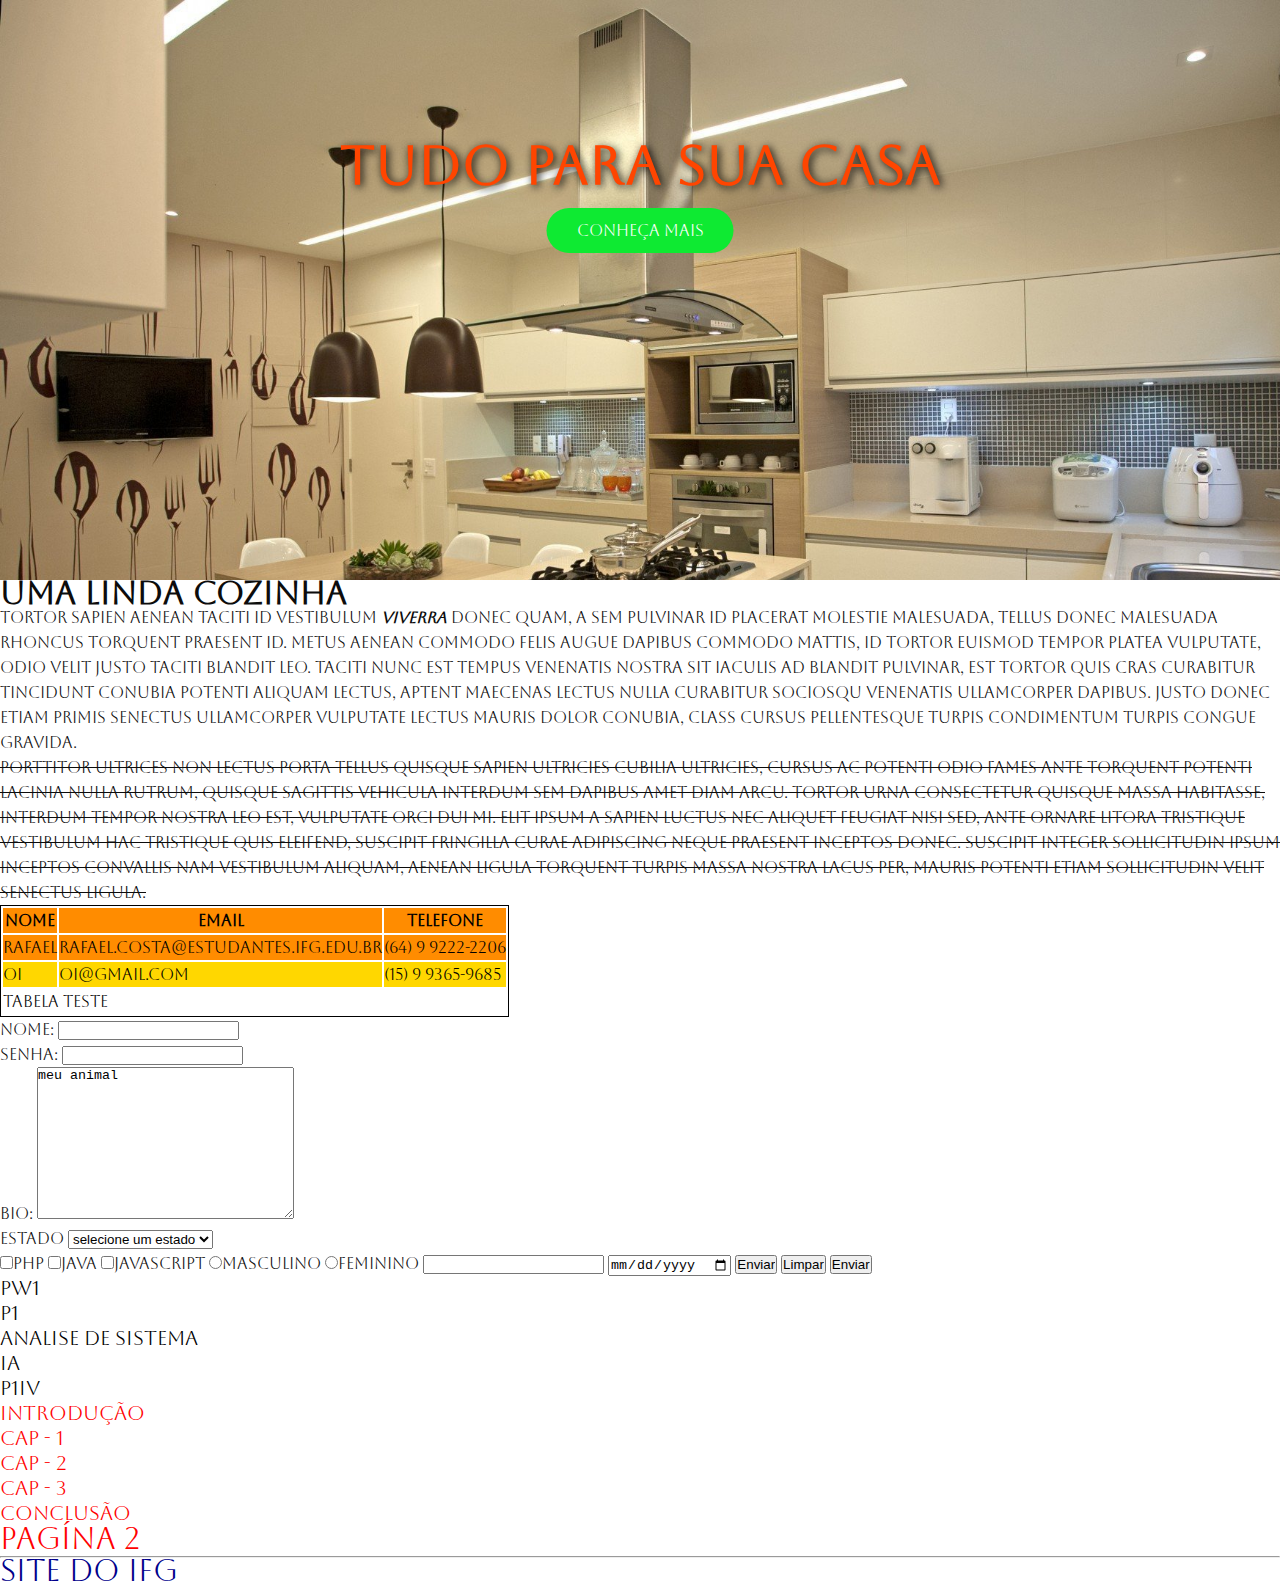
<file: base/index.html>
<!DOCTYPE html>
<html lang="pt-BR" xmlns="http://www.w3.org/1999/html">
<head>
    <meta charset="UTF-8">
    <title>Site do Rafael</title>
    <link rel="stylesheet" href="CSS/style.css">
</head>
<body>
    <header id="header">
        <div class="title">
            <h1>Tudo para sua casa</h1>
            <a href="produtos.html"class = "btn">Conheça mais</a>
        </div>
    </header>


<h1>Uma Linda Cozinha</h1>
<p>
    Tortor sapien aenean taciti id vestibulum <b><i>viverra</i></b> donec quam, a sem pulvinar id placerat molestie malesuada, tellus donec malesuada rhoncus torquent praesent id.
    metus aenean commodo felis augue dapibus commodo mattis, id tortor euismod tempor platea vulputate, odio velit justo taciti blandit leo.
    taciti nunc est tempus venenatis nostra sit iaculis ad blandit pulvinar, est tortor quis cras curabitur tincidunt conubia potenti aliquam lectus, aptent maecenas lectus nulla curabitur sociosqu venenatis ullamcorper dapibus.
    justo donec etiam primis senectus ullamcorper vulputate lectus mauris dolor conubia, class cursus pellentesque turpis condimentum turpis congue gravida.
</p>
<p>
    <s>Porttitor ultrices non lectus porta tellus quisque sapien ultricies cubilia ultricies, cursus ac potenti odio fames ante torquent potenti lacinia nulla rutrum, quisque sagittis vehicula interdum sem dapibus amet diam arcu.
        tortor urna consectetur quisque massa habitasse, interdum tempor nostra leo est, vulputate orci dui mi.
        elit ipsum a sapien luctus nec aliquet feugiat nisi sed, ante ornare litora tristique vestibulum hac tristique quis eleifend, suscipit fringilla curae adipiscing neque praesent inceptos donec.
        suscipit integer sollicitudin ipsum inceptos convallis nam vestibulum aliquam, aenean ligula torquent turpis massa nostra lacus per, mauris potenti etiam sollicitudin velit senectus ligula.</s>
</p>

<table id="tabela">
    <thread>
        <tr>
            <th>Nome</th>
            <th>Email</th>
            <th>Telefone</th>
        </tr>
    </thread>
    <tbody>
    <tr>
        <td>Rafael</td>
        <td>rafael.costa@estudantes.ifg.edu.br</td>
        <td>(64) 9 9222-2206</td>
    </tr>
    <tr>
        <td>oi</td>
        <td>oi@gmail.com</td>
        <td>(15) 9 9365-9685</td>
    </tr>
    </tbody>
    <tfoot>
    <tr>
        <td colspan="3">Tabela Teste</td>
    </tr>
    </tfoot>
</table>

<form action="#" method="get">
    <label for="nome">Nome:</label>
    <input type="text" name="nome" id="nome" value="">
    <br>
    <label for="senha">Senha:</label>
    <input type="password" name="senha" id="senha" value="">
    <br>
    <label for="minibio">Bio:</label>
    <textarea name="bio" id="minibio" cols="30" rows="10">meu animal</textarea>
    <br>
    <label for="estado">Estado</label>
    <select name="estado" id="estado">
        <option value="">selecione um estado</option>
        <option value="GO">Góias</option>
    </select>
    <br>
    <input type="checkbox" value="PHP">PHP</input>
    <input type="checkbox" value="JAVA">JAVA</input>
    <input type="checkbox" value="Javascript">Javascript</input>

    <input type="radio" name="sexo">Masculino
    <input type="radio" name="sexo">Feminino

    <input type="email" name="email">
    <input type="date" name="nascimento">

    <input type="submit" value="Enviar" name="enviar">
    <input type="reset" value="Limpar" name="limpar">
    <button type="submit">Enviar</button>
</form>

    <ul>
        <li>PW1</li>
        <li>P1</li>
        <li>Analise de sistema</li>
        <li>IA</li>
        <li>P1IV</li>
    </ul>


    <ol>
        <li>Introdução</li>
        <li>cap - 1</li>
        <li>cap - 2</li>
        <li>cap - 3</li>
        <li>Conclusão</li>
    </ol>

    <a href="pagína2.html" class="link-interno">Pagína 2</a>
    <hr>
    <a href="https://www.ifg.edu.br/" class="link-externo">Site do IFG</a>
</body>
</html>
</file>
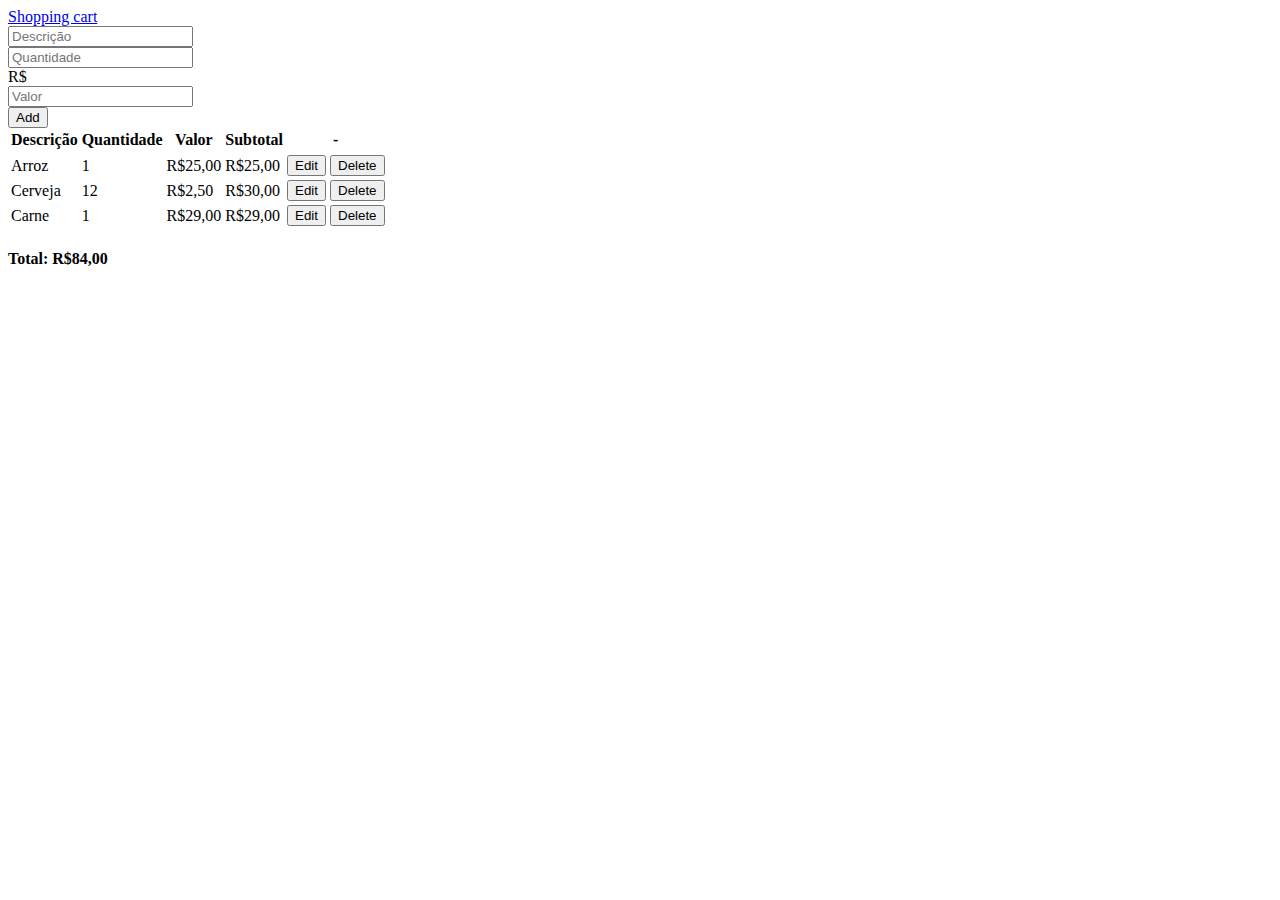
<file: JavaScript/index.html>
<!DOCTYPE html>
<html lang="en">
<head>
    <meta charset="UTF-8">
    <title></title>
    <link href="https://cdn.jsdelivr.net/npm/bootstrap@5.2.2/dist/css/bootstrap.min.css" rel="stylesheet" integrity="sha384-Zenh87qX5JnK2Jl0vWa8Ck2rdkQ2Bzep5IDxbcnCeuOxjzrPF/et3URy9Bv1WTRi" crossorigin="anonymous">
</head>
<body>
    <header>
        <nav class="navbar navbar-light bg-light">
            <div class="container-fluid">
                <a href="index.html" id="navTitle" class="navbar-brand"></a>
            </div>
        </nav>
    </header>
    <main>
        <div class="container-fluid">
            <div class="alert alert-danger" role="alert" id="errors" style="display: none"></div>
            <div class="row row-cols-lg-auto g-3 align-itens-center">
                <div class="col-12">
                    <input type="text" id="description" class="form-control" placeholder="Descrição">
                </div>
                <div class="col-12">
                    <input type="number" id="amount" class="form-control" placeholder="Quantidade">
                </div>
                <div class="col-12">
                    <div class="input-group">
                        <div class="input-group-text">R$</div>
                        <input type="number" step="0.01" id="value" class="form-control" placeholder="Valor">
                    </div>
                </div>
                <div class="col-12" id="btnadd">
                    <button class="btn btn-dark" onclick="addData()">Add</button>
                </div>
                <div class="col-12" id="btnUpdate" style="display: none">
                    <input type="hidden" id="inputIdUpdate">
                    <button onclick="updateData()" class="btn btn-success">Save</button>
                    <button onclick="resetForm()" class="btn btn-danger">Cancel</button>
                </div>
            </div>

            <table id="listtable" class="table table-houver">

            </table>
        </div>
    </main>
    <footer>
        <nav class="navbar navbar-light fixed-bottom">
            <div class="container-fluid">
                <h4 class="text-center text-success">Total:
                    <span id="totalValue">R$ 0,00</span>
                </h4>
            </div>
        </nav>
    </footer>
    <script src="https://cdn.jsdelivr.net/npm/bootstrap@5.2.2/dist/js/bootstrap.bundle.min.js" integrity="sha384-OERcA2EqjJCMA+/3y+gxIOqMEjwtxJY7qPCqsdltbNJuaOe923+mo//f6V8Qbsw3" crossorigin="anonymous"></script>
    <script src="./JS/config.js"></script>
    <script src="./JS/main.js"></script>
</body>
</html>
</file>
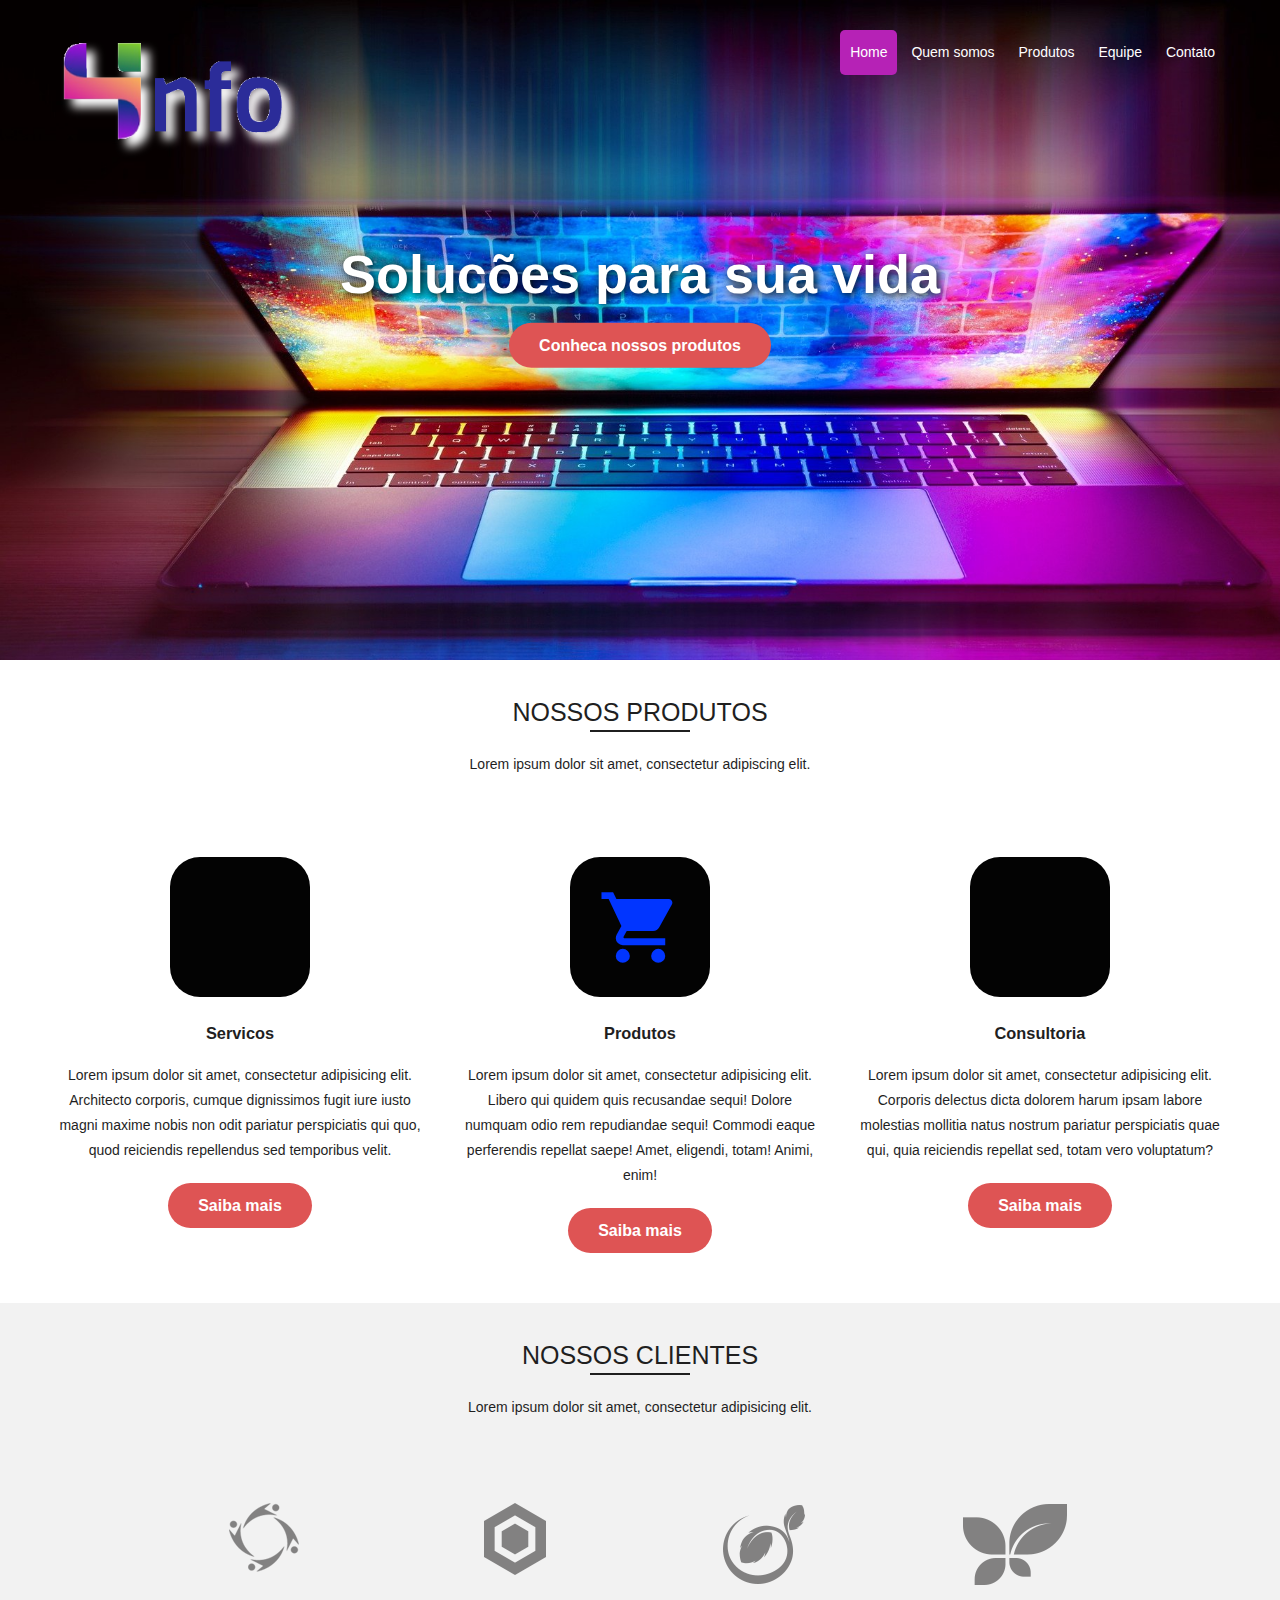
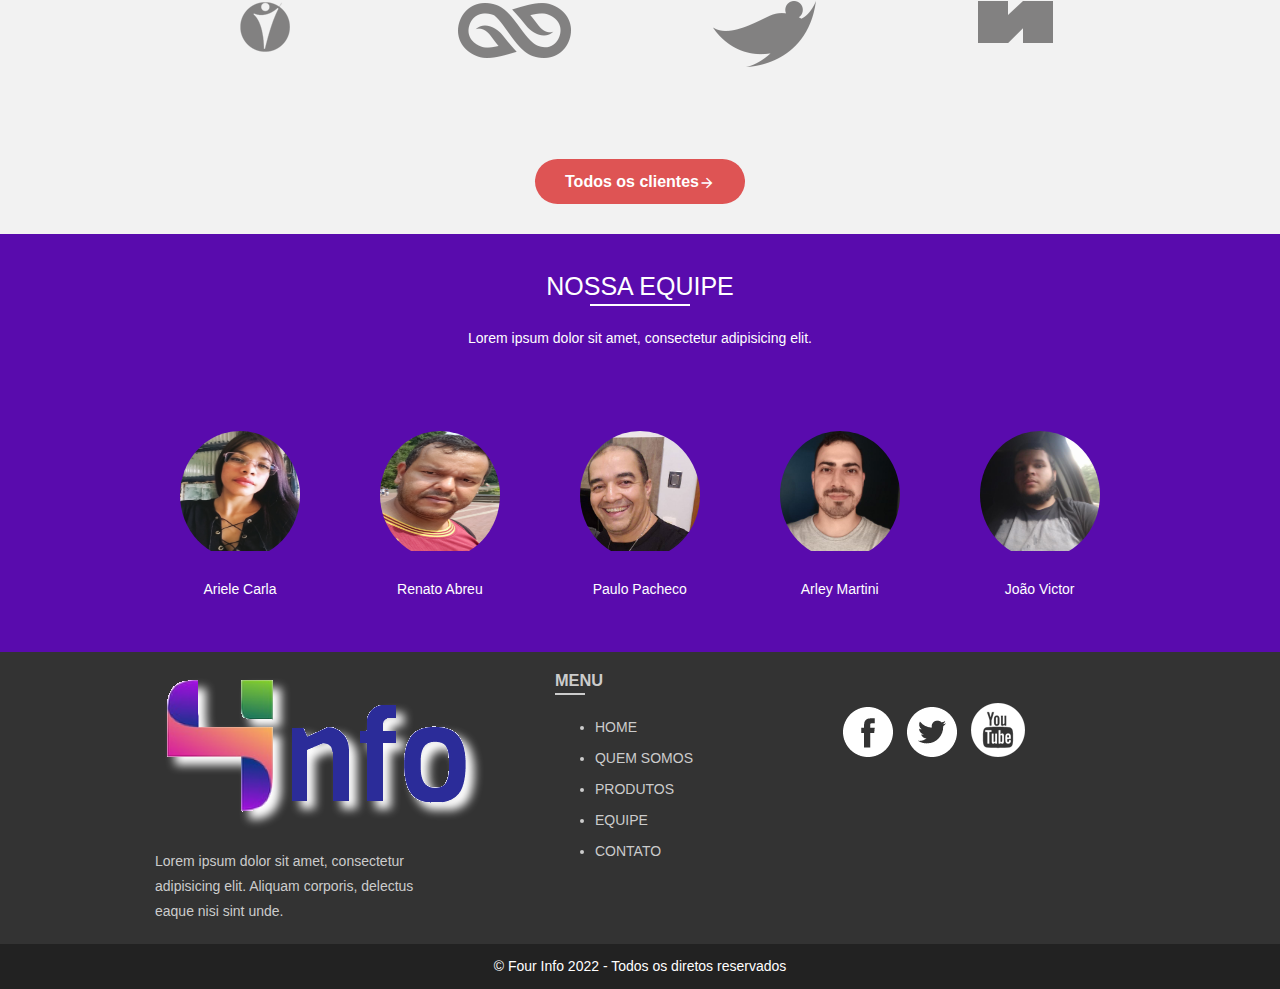
<file: site/index.html>
<!DOCTYPE html>
<html lang="pt-br">
<head>
    <meta charset="UTF-8">
    <title>Loja de Informática do Quarto Período</title>
    <link href="https://fonts.googleapis.com/icon?family=Material+Icons"
          rel="stylesheet">
    <link rel="stylesheet" href="css/pages/home.css">
</head>
<body>
<header id="header" class="page-home">
    <div class="container">
        <div class="row">
            <div class="col col-desktop-3 drop-shadow"><img src="images/logo.png" alt="Logo FourInfo"></div>
            <div class="col col-desktop-9">
                <nav>
                    <ul>
                        <li><a href="index.html" class="active">Home</a></li>
                        <li><a href="quem-somos.html">Quem somos</a></li>
                        <li><a href="produtos.html">Produtos</a></li>
                        <li><a href="equipe.html">Equipe</a></li>
                        <li><a href="contato.html">Contato</a></li>
                    </ul>
                </nav>
            </div>
        </div>
        <div class="row">
            <div class="col col-desktop-12 title">
                <h1>Solucões para sua vida</h1>
                <a href="" class="btn">Conheca nossos produtos</a>
            </div>
        </div>
    </div>
</header>
<main>
    <section id="produtos" class="section section-center">
        <h2>Nossos produtos</h2>
        <p class="subtitle">Lorem ipsum dolor sit amet, consectetur adipiscing elit.</p>
        <div class="container">
            <div class="row">
                <div class="col col-desktop-4">
                    <div class="icon-container">
                            <span class="material-icons">
                                construction
                            </span>
                    </div>
                    <h3>Servicos</h3>
                    <p>Lorem ipsum dolor sit amet, consectetur adipisicing elit. Architecto corporis, cumque dignissimos fugit iure iusto magni maxime nobis non odit pariatur perspiciatis qui quo, quod reiciendis repellendus sed temporibus velit.</p>
                    <p><a href="" class="btn">Saiba mais</a></p>
                </div>
                <div class="col col-desktop-4">
                    <div class="icon-container">
                            <span class="material-icons">
                                shopping_cart
                            </span>
                    </div>
                    <h3>Produtos</h3>
                    <p>Lorem ipsum dolor sit amet, consectetur adipisicing elit. Libero qui quidem quis recusandae sequi! Dolore numquam odio rem repudiandae sequi! Commodi eaque perferendis repellat saepe! Amet, eligendi, totam! Animi, enim!</p>
                    <p><a href="" class="btn">Saiba mais</a></p>
                </div>
                <div class="col col-desktop-4">
                    <div class="icon-container">
                            <span class="material-icons">
                                travel_explore
                            </span>
                    </div>
                    <h3>Consultoria</h3>
                    <p>Lorem ipsum dolor sit amet, consectetur adipisicing elit. Corporis delectus dicta dolorem harum ipsam labore molestias mollitia natus nostrum pariatur perspiciatis quae qui, quia reiciendis repellat sed, totam vero voluptatum?</p>
                    <p><a href="" class="btn">Saiba mais</a></p>
                </div>
            </div>
        </div>
    </section>
    <section id="clientes" class="section section-center">
        <h2>Nossos clientes</h2>
        <p class="subtitle">Lorem ipsum dolor sit amet, consectetur adipisicing elit.</p>
        <div class="container">
            <div class="row">
                <div class="col col-desktop-3"><img src="images/clientes/icon1.png" alt=""></div>
                <div class="col col-desktop-3"><img src="images/clientes/icon2.png" alt=""></div>
                <div class="col col-desktop-3"><img src="images/clientes/icon3.png" alt=""></div>
                <div class="col col-desktop-3"><img src="images/clientes/icon4.png" alt=""></div>
            </div>
            <div class="row">
                <div class="col col-desktop-3"><img src="images/clientes/icon5.png" alt=""></div>
                <div class="col col-desktop-3"><img src="images/clientes/icon6.png" alt=""></div>
                <div class="col col-desktop-3"><img src="images/clientes/icon7.png" alt=""></div>
                <div class="col col-desktop-3"><img src="images/clientes/icon8.png" alt=""></div>
            </div>
            <div class="row">
                <div class="col col-desktop-12"><a href="" class="btn">Todos os clientes<span class="material-icons">arrow_forward</span></a></div>
            </div>
        </div>
    </section>
    <section id="equipe" class="section section-center">
        <h2>Nossa equipe</h2>
        <p class="subtitle">Lorem ipsum dolor sit amet, consectetur adipisicing elit.</p>
        <div class="container">
            <div class="row">
                <div class="col col-offset-desktop-1 col-desktop-2">
                    <div class="img-box-round"><img src="images/equipe/ariele.jpg" alt=""></div>
                    <p class="img-box-label">Ariele Carla</p>
                </div>
                <div class="col col-desktop-2">
                    <div class="img-box-round"><img src="images/equipe/renato.jpg" alt=""></div>
                    <p class="img-box-label">Renato Abreu</p>
                </div>
                <div class="col col-desktop-2">
                    <div class="img-box-round"><img src="images/equipe/paulo.jpg" alt=""></div>
                    <p class="img-box-label">Paulo Pacheco</p>
                </div>
                <div class="col col-desktop-2">
                    <div class="img-box-round"><img src="images/equipe/arley.jpg" alt=""></div>
                    <p class="img-box-label">Arley Martini</p>
                </div>
                <div class="col col-desktop-2">
                    <div class="img-box-round"><img src="images/equipe/joaovictor.jpg" alt=""></div>
                    <p class="img-box-label">João Victor</p>
                </div>
            </div>
        </div>
    </section>
</main>
<footer id="footer">
    <div class="container">
        <div class="row">
            <div class="col col-offset-desktop-1 col-desktop-3">
                <p class = "drop-shadow"><a href="index.html"><img src="images/logo.png" alt=""></a></p>
                <p>Lorem ipsum dolor sit amet, consectetur adipisicing elit. Aliquam corporis, delectus eaque nisi sint unde.</p>
            </div>
            <div class="col col-offset-desktop-1 col-desktop-2">
                <h3>Menu</h3>
                <nav>
                    <ul>
                        <li><a href="index.html">Home</a></li>
                        <li><a href="quem-somos.html">Quem somos</a></li>
                        <li><a href="produtos.html">Produtos</a></li>
                        <li><a href="equipe.html">Equipe</a></li>
                        <li><a href="contato.html">Contato</a></li>
                    </ul>
                </nav>
            </div>
            <div class="col col-desktop-3 social">
                <a href=""><img src="images/social-facebook.png" alt=""></a>
                <a href=""><img src="images/social-twitter.png" alt=""></a>
                <a href=""><img src="images/social-youtube.png" alt=""></a>
            </div>
        </div>
    </div>
</footer>
<div id="copyright">
    &copy; Four Info 2022 - Todos os diretos reservados
</div>
</body>
</html>
</file>
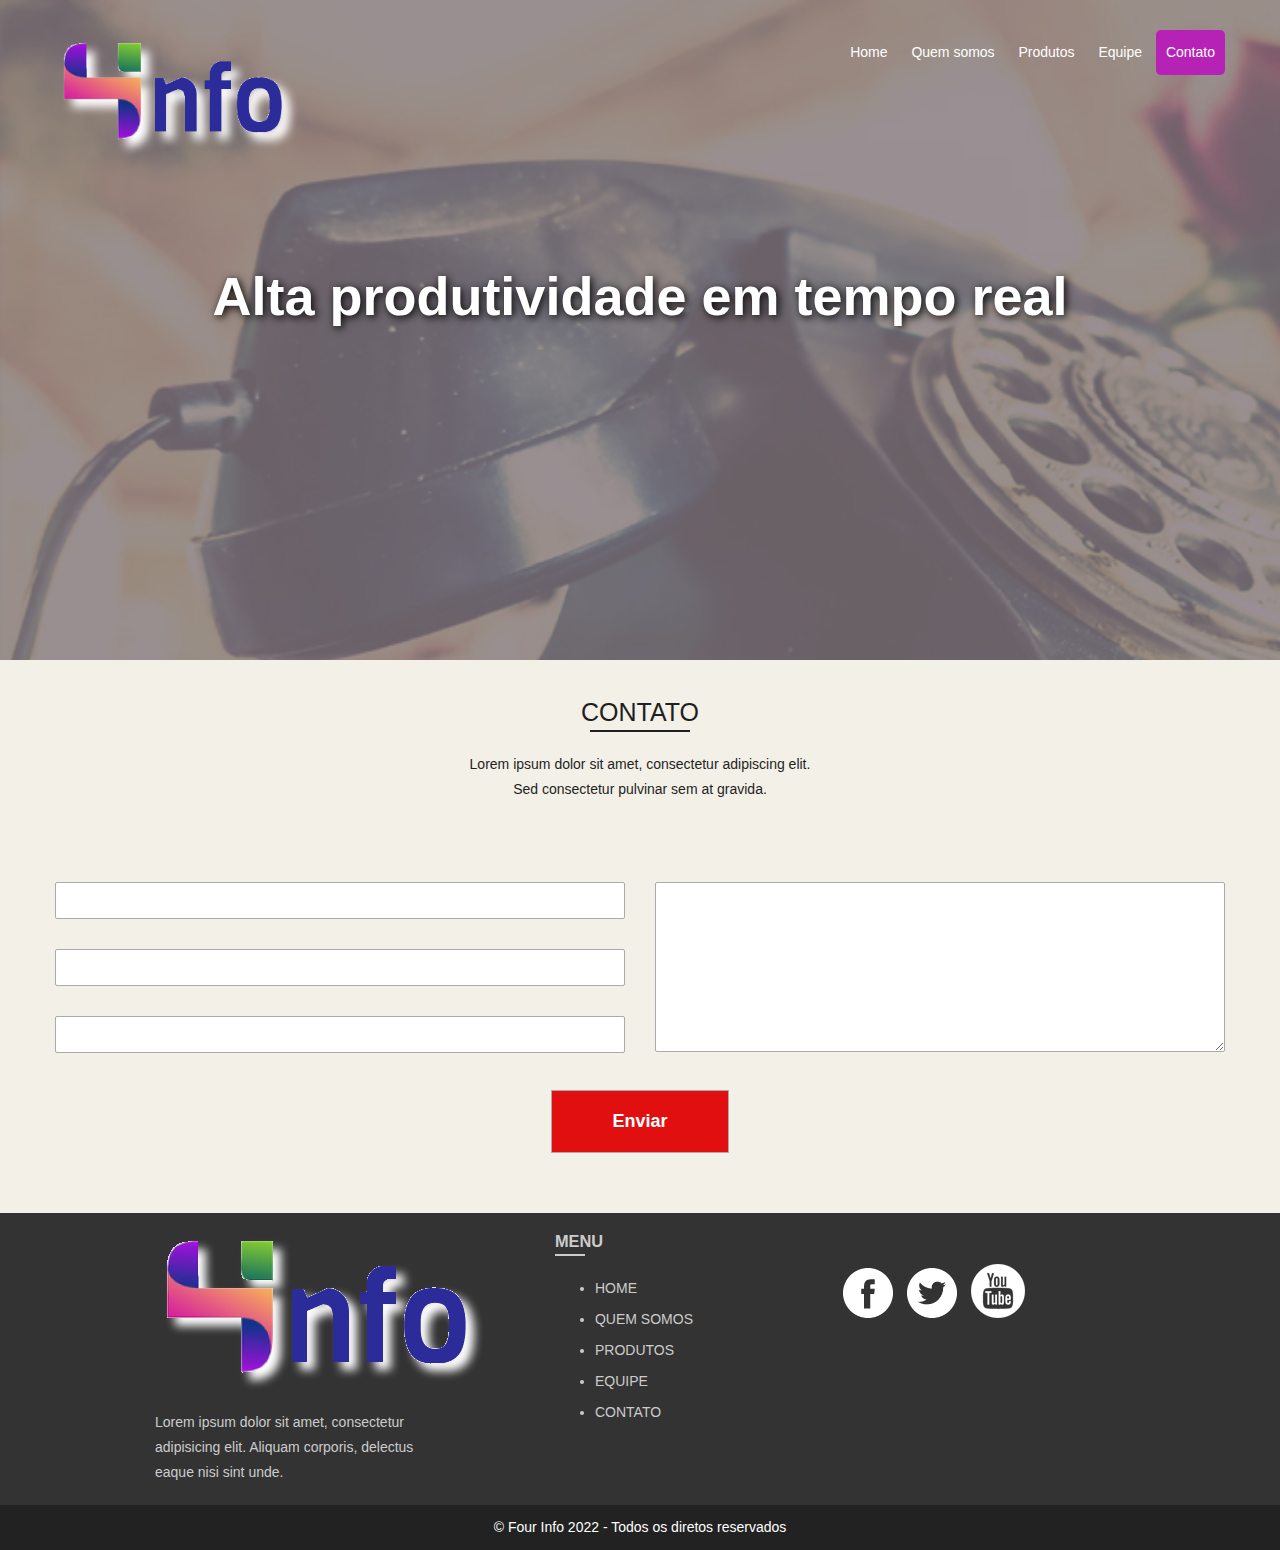
<file: site/contato.html>
<!DOCTYPE html>
<html lang="pt-br">
<head>
    <meta charset="UTF-8">
    <title>Contato - Loja de Informática do Quarto Período</title>
    <link href="https://fonts.googleapis.com/icon?family=Material+Icons"
          rel="stylesheet">
    <link rel="stylesheet" href="css/pages/contato.css">
</head>
<body>
<header id="header" class="page-contato">
    <div class="container">
        <div class="row">
            <div class="col col-desktop-3 drop-shadow"><img src="images/logo.png" alt="Logo FourInfo"></div>
            <div class="col col-desktop-9">
                <nav>
                    <ul>
                        <li><a href="index.html">Home</a></li>
                        <li><a href="quem-somos.html">Quem somos</a></li>
                        <li><a href="produtos.html">Produtos</a></li>
                        <li><a href="equipe.html">Equipe</a></li>
                        <li><a href="contato.html" class="active">Contato</a></li>
                    </ul>
                </nav>
            </div>
        </div>
        <div class="row">
            <div class="col col-desktop-12 title">
                <h1>Alta produtividade em tempo real</h1>
            </div>
        </div>
    </div>
</header>
<main>
    <section class="section section-center">
        <h2>Contato</h2>
        <p class="subtitle">
            Lorem ipsum dolor sit amet, consectetur adipiscing elit.<br>
            Sed consectetur pulvinar sem at gravida.
        </p>
        <div class="container">
            <form class="row" action="https://script.google.com/macros/s/AKfycbwipEnTtKfAv0ArloaktWzzldqiCK3zZh9-QaF-HKBDO9JsAeU9ksrET8ej6iOLoaSBVQ/exec" method="post">
                <div class="col col-desktop-6">
                    <div class="input-control">
                        <input type="text" name="nome" id="nome" required placeholder="Nome...">
                        <label for="nome">Nome:</label>
                    </div>
                    <div class="input-control">
                        <input type="email" name="email" id="email" required placeholder="Email...">
                        <label for="email">Email:</label>
                    </div>
                    <div class="input-control">
                        <input type="number" name="telefone" id="telefone" placeholder="Telefone...">
                        <label for="telefone">Telefone:</label>
                    </div>
                </div>
                <div class="col col-desktop-6">
                    <div class="input-control">
                        <textarea name="mensagem" id="mensagem" cols="30" rows="10" placeholder="Mensagem..."></textarea>
                        <label for="mensagem">Mensagem</label>
                    </div>
                </div>
                <input type="submit" value="Enviar" class="btn orange">
            </form>
        </div>
    </section>
</main>
<footer id="footer">
    <div class="container">
        <div class="row">
            <div class="col col-offset-desktop-1 col-desktop-3">
                <p class = "drop-shadow"><a href="index.html"><img src="images/logo.png" alt=""></a></p>
                <p>Lorem ipsum dolor sit amet, consectetur adipisicing elit. Aliquam corporis, delectus eaque nisi sint unde.</p>
            </div>
            <div class="col col-offset-desktop-1 col-desktop-2">
                <h3>Menu</h3>
                <nav>
                    <ul>
                        <li><a href="index.html">Home</a></li>
                        <li><a href="quem-somos.html">Quem somos</a></li>
                        <li><a href="produtos.html">Produtos</a></li>
                        <li><a href="equipe.html">Equipe</a></li>
                        <li><a href="contato.html">Contato</a></li>
                    </ul>
                </nav>
            </div>
            <div class="col col-desktop-3 social">
                <a href=""><img src="images/social-facebook.png" alt=""></a>
                <a href=""><img src="images/social-twitter.png" alt=""></a>
                <a href=""><img src="images/social-youtube.png" alt=""></a>
            </div>
        </div>
    </div>
</footer>
<div id="copyright">
    &copy; Four Info 2022 - Todos os diretos reservados
</div>
<script src="https://code.jquery.com/jquery-3.6.1.min.js" integrity="sha256-o88AwQnZB+VDvE9tvIXrMQaPlFFSUTR+nldQm1LuPXQ=" crossorigin="anonymous"></script>
<script>
    $('form').submit(function (event){
        event.preventDefault();
        $('form [type="submit"]').val('Aguarde...').attr('disabled', true);
        $.ajax({
            type: $('form').attr('method'),
            url: $('form').attr('action'),
            data: $('form').serialize(),
            success: function () {
                alert('Email enviado com sucesso!')
                $('form').trigger('reset');
                $('form [type="submit"]').val('Enviar').attr('disabled', false);
            }
        });
    })
</script>
</body>
</html>
</file>
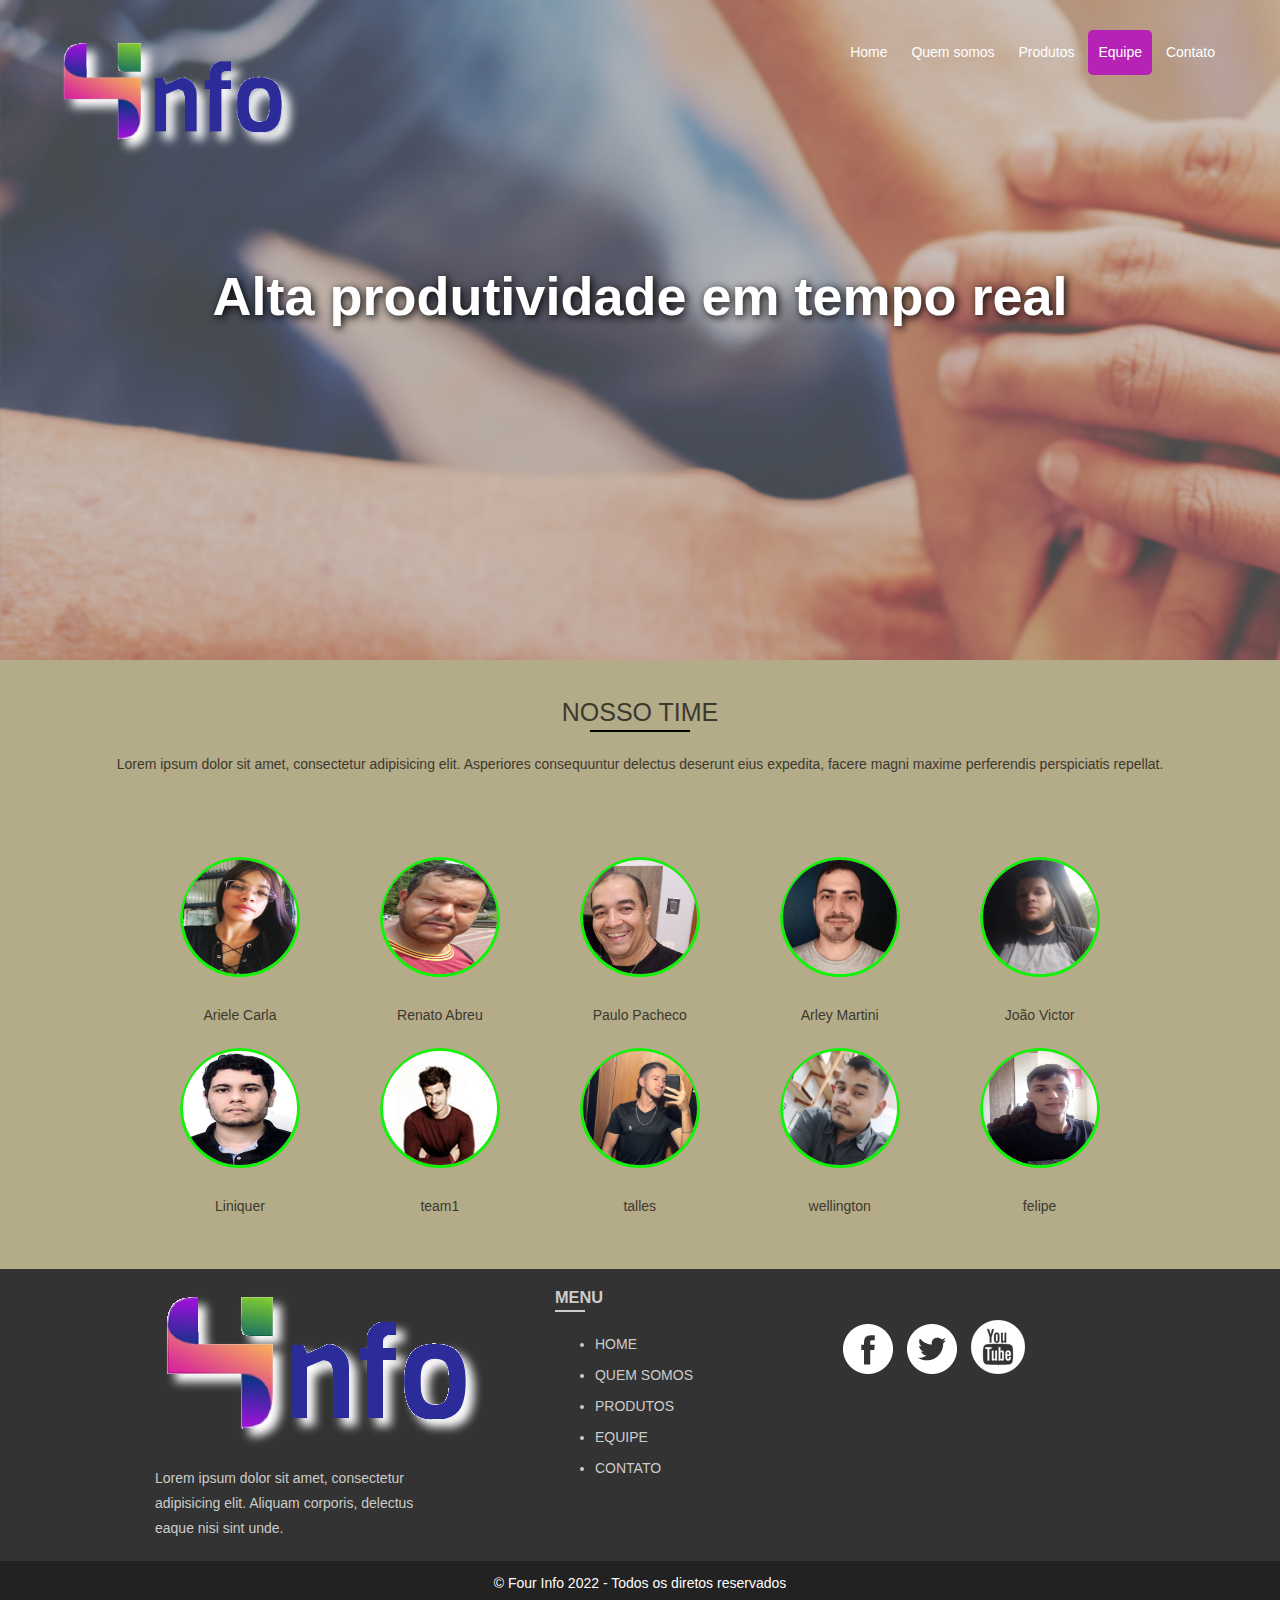
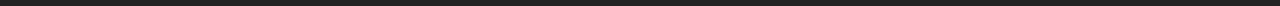
<file: site/equipe.html>
<!DOCTYPE html>
<html lang="pt-br">
<head>
    <meta charset="UTF-8">
    <title>Equipe - Loja de Informática do Quarto Período</title>
    <link href="https://fonts.googleapis.com/icon?family=Material+Icons"
          rel="stylesheet">
    <link rel="stylesheet" href="css/pages/equipe.css">
</head>
<body>
<header id="header" class="page-equipe">
    <div class="container">
        <div class="row">
            <div class="col col-desktop-3 drop-shadow"><img src="images/logo.png" alt="Logo FourInfo"></div>
            <div class="col col-desktop-9">
                <nav>
                    <ul>
                        <li><a href="index.html">Home</a></li>
                        <li><a href="quem-somos.html">Quem somos</a></li>
                        <li><a href="produtos.html">Produtos</a></li>
                        <li><a href="equipe.html" class="active">Equipe</a></li>
                        <li><a href="contato.html">Contato</a></li>
                    </ul>
                </nav>
            </div>
        </div>
        <div class="row">
            <div class="col col-desktop-12 title">
                <h1>Alta produtividade em tempo real</h1>
            </div>
        </div>
    </div>
</header>
<main>
    <section id="equipe" class="section section-center">
        <h2>NOSSO TIME</h2>
        <p class="subtitle">Lorem ipsum dolor sit amet, consectetur adipisicing elit. Asperiores consequuntur delectus deserunt eius expedita, facere magni maxime perferendis perspiciatis repellat.</p>
        <div class="container">
            <div class="row">
                <div class="membro col col-offset-desktop-1 col-desktop-2">
                    <div class="img-box-round"><img src="images/equipe/ariele.jpg" alt=""></div>
                    <p class="img-box-label">Ariele Carla</p>
                    <div class="descricao">
                        <h4>Ariele Carla</h4>
                        <p>Lorem ipsum dolor sit amet, consectetur adipisicing elit. Amet enim nihil nobis nulla qui. Architecto excepturi incidunt natus repudiandae tenetur!</p>
                        <div class="social">
                            <a href=""><img src="./images/social-facebook.png" alt=""></a>
                            <a href=""><img src="./images/social-twitter.png" alt=""></a>
                            <a href=""><img src="./images/social-youtube.png" alt=""></a>
                        </div>
                    </div>
                </div>
                <div class="membro col col-desktop-2">
                    <div class="img-box-round"><img src="images/equipe/renato.jpg" alt=""></div>
                    <p class="img-box-label">Renato Abreu</p>
                    <div class="descricao">
                        <h4>Renato Abreu</h4>
                        <p>Lorem ipsum dolor sit amet, consectetur adipisicing elit. Amet enim nihil nobis nulla qui. Architecto excepturi incidunt natus repudiandae tenetur!</p>
                        <div class="social">
                            <a href=""><img src="./images/social-facebook.png" alt=""></a>
                            <a href=""><img src="./images/social-twitter.png" alt=""></a>
                            <a href=""><img src="./images/social-youtube.png" alt=""></a>
                        </div>
                    </div>
                </div>
                <div class="membro col col-desktop-2">
                    <div class="img-box-round"><img src="images/equipe/paulo.jpg" alt=""></div>
                    <p class="img-box-label">Paulo Pacheco</p>
                    <div class="descricao">
                        <h4>Paulo Pacheco</h4>
                        <p>Lorem ipsum dolor sit amet, consectetur adipisicing elit. Amet enim nihil nobis nulla qui. Architecto excepturi incidunt natus repudiandae tenetur!</p>
                        <div class="social">
                            <a href=""><img src="./images/social-facebook.png" alt=""></a>
                            <a href=""><img src="./images/social-twitter.png" alt=""></a>
                            <a href=""><img src="./images/social-youtube.png" alt=""></a>
                        </div>
                    </div>
                </div>
                <div class="membro col col-desktop-2">
                    <div class="img-box-round"><img src="images/equipe/arley.jpg" alt=""></div>
                    <p class="img-box-label">Arley Martini</p>
                    <div class="descricao">
                        <h4>Arley Martini</h4>
                        <p>Lorem ipsum dolor sit amet, consectetur adipisicing elit. Amet enim nihil nobis nulla qui. Architecto excepturi incidunt natus repudiandae tenetur!</p>
                        <div class="social">
                            <a href=""><img src="./images/social-facebook.png" alt=""></a>
                            <a href=""><img src="./images/social-twitter.png" alt=""></a>
                            <a href=""><img src="./images/social-youtube.png" alt=""></a>
                        </div>
                    </div>
                </div>
                <div class="membro col col-desktop-2">
                    <div class="img-box-round"><img src="images/equipe/joaovictor.jpg" alt=""></div>
                    <p class="img-box-label">João Victor</p>
                    <div class="descricao">
                        <h4>João Victor</h4>
                        <p>Lorem ipsum dolor sit amet, consectetur adipisicing elit. Amet enim nihil nobis nulla qui. Architecto excepturi incidunt natus repudiandae tenetur!</p>
                        <div class="social">
                            <a href=""><img src="./images/social-facebook.png" alt=""></a>
                            <a href=""><img src="./images/social-twitter.png" alt=""></a>
                            <a href=""><img src="./images/social-youtube.png" alt=""></a>
                        </div>
                    </div>
                </div>
            </div>
        </div>
        <div class="container">
            <div class="row">
                <div class="membro col col-offset-desktop-1 col-desktop-2">
                    <div class="img-box-round"><img src="images/equipe/liniquer.jpg" alt=""></div>
                    <p class="img-box-label">Liniquer</p>
                    <div class="descricao">
                        <h4>Liniquer</h4>
                        <p>Lorem ipsum dolor sit amet, consectetur adipisicing elit. Amet enim nihil nobis nulla qui. Architecto excepturi incidunt natus repudiandae tenetur!</p>
                        <div class="social">
                            <a href=""><img src="./images/social-facebook.png" alt=""></a>
                            <a href=""><img src="./images/social-twitter.png" alt=""></a>
                            <a href=""><img src="./images/social-youtube.png" alt=""></a>
                        </div>
                    </div>
                </div>
                <div class="membro col col-desktop-2">
                    <div class="img-box-round"><img src="images/equipe/team1.jpg" alt=""></div>
                    <p class="img-box-label">team1</p>
                    <div class="descricao">
                        <h4>team1</h4>
                        <p>Lorem ipsum dolor sit amet, consectetur adipisicing elit. Amet enim nihil nobis nulla qui. Architecto excepturi incidunt natus repudiandae tenetur!</p>
                        <div class="social">
                            <a href=""><img src="./images/social-facebook.png" alt=""></a>
                            <a href=""><img src="./images/social-twitter.png" alt=""></a>
                            <a href=""><img src="./images/social-youtube.png" alt=""></a>
                        </div>
                    </div>
                </div>
                <div class="membro col col-desktop-2">
                    <div class="img-box-round"><img src="images/equipe/talles.jpg" alt=""></div>
                    <p class="img-box-label">talles</p>
                    <div class="descricao">
                        <h4>talles</h4>
                        <p>Lorem ipsum dolor sit amet, consectetur adipisicing elit. Amet enim nihil nobis nulla qui. Architecto excepturi incidunt natus repudiandae tenetur!</p>
                        <div class="social">
                            <a href=""><img src="./images/social-facebook.png" alt=""></a>
                            <a href=""><img src="./images/social-twitter.png" alt=""></a>
                            <a href=""><img src="./images/social-youtube.png" alt=""></a>
                        </div>
                    </div>
                </div>
                <div class="membro col col-desktop-2">
                    <div class="img-box-round"><img src="images/equipe/wellington.jpg" alt=""></div>
                    <p class="img-box-label">wellington</p>
                    <div class="descricao">
                        <h4>wellington</h4>
                        <p>Lorem ipsum dolor sit amet, consectetur adipisicing elit. Amet enim nihil nobis nulla qui. Architecto excepturi incidunt natus repudiandae tenetur!</p>
                        <div class="social">
                            <a href=""><img src="./images/social-facebook.png" alt=""></a>
                            <a href=""><img src="./images/social-twitter.png" alt=""></a>
                            <a href=""><img src="./images/social-youtube.png" alt=""></a>
                        </div>
                    </div>
                </div>
                <div class="membro col col-desktop-2">
                    <div class="img-box-round"><img src="images/equipe/felipe.jpg" alt=""></div>
                    <p class="img-box-label">felipe</p>
                    <div class="descricao">
                        <h4>felipe</h4>
                        <p>Lorem ipsum dolor sit amet, consectetur adipisicing elit. Amet enim nihil nobis nulla qui. Architecto excepturi incidunt natus repudiandae tenetur!</p>
                        <div class="social">
                            <a href=""><img src="./images/social-facebook.png" alt=""></a>
                            <a href=""><img src="./images/social-twitter.png" alt=""></a>
                            <a href=""><img src="./images/social-youtube.png" alt=""></a>
                        </div>
                    </div>
                </div>
            </div>
        </div>
    </section>
</main>
<footer id="footer">
    <div class="container">
        <div class="row">
            <div class="col col-offset-desktop-1 col-desktop-3">
                <p class = "drop-shadow"><a href="index.html"><img src="images/logo.png" alt=""></a></p>
                <p>Lorem ipsum dolor sit amet, consectetur adipisicing elit. Aliquam corporis, delectus eaque nisi sint unde.</p>
            </div>
            <div class="col col-offset-desktop-1 col-desktop-2">
                <h3>Menu</h3>
                <nav>
                    <ul>
                        <li><a href="index.html">Home</a></li>
                        <li><a href="quem-somos.html">Quem somos</a></li>
                        <li><a href="produtos.html">Produtos</a></li>
                        <li><a href="equipe.html">Equipe</a></li>
                        <li><a href="contato.html">Contato</a></li>
                    </ul>
                </nav>
            </div>
            <div class="col col-desktop-3 social">
                <a href=""><img src="images/social-facebook.png" alt=""></a>
                <a href=""><img src="images/social-twitter.png" alt=""></a>
                <a href=""><img src="images/social-youtube.png" alt=""></a>
            </div>
        </div>
    </div>
</footer>
<div id="copyright">
    &copy; Four Info 2022 - Todos os diretos reservados
</div>
</body>
</html>
</file>
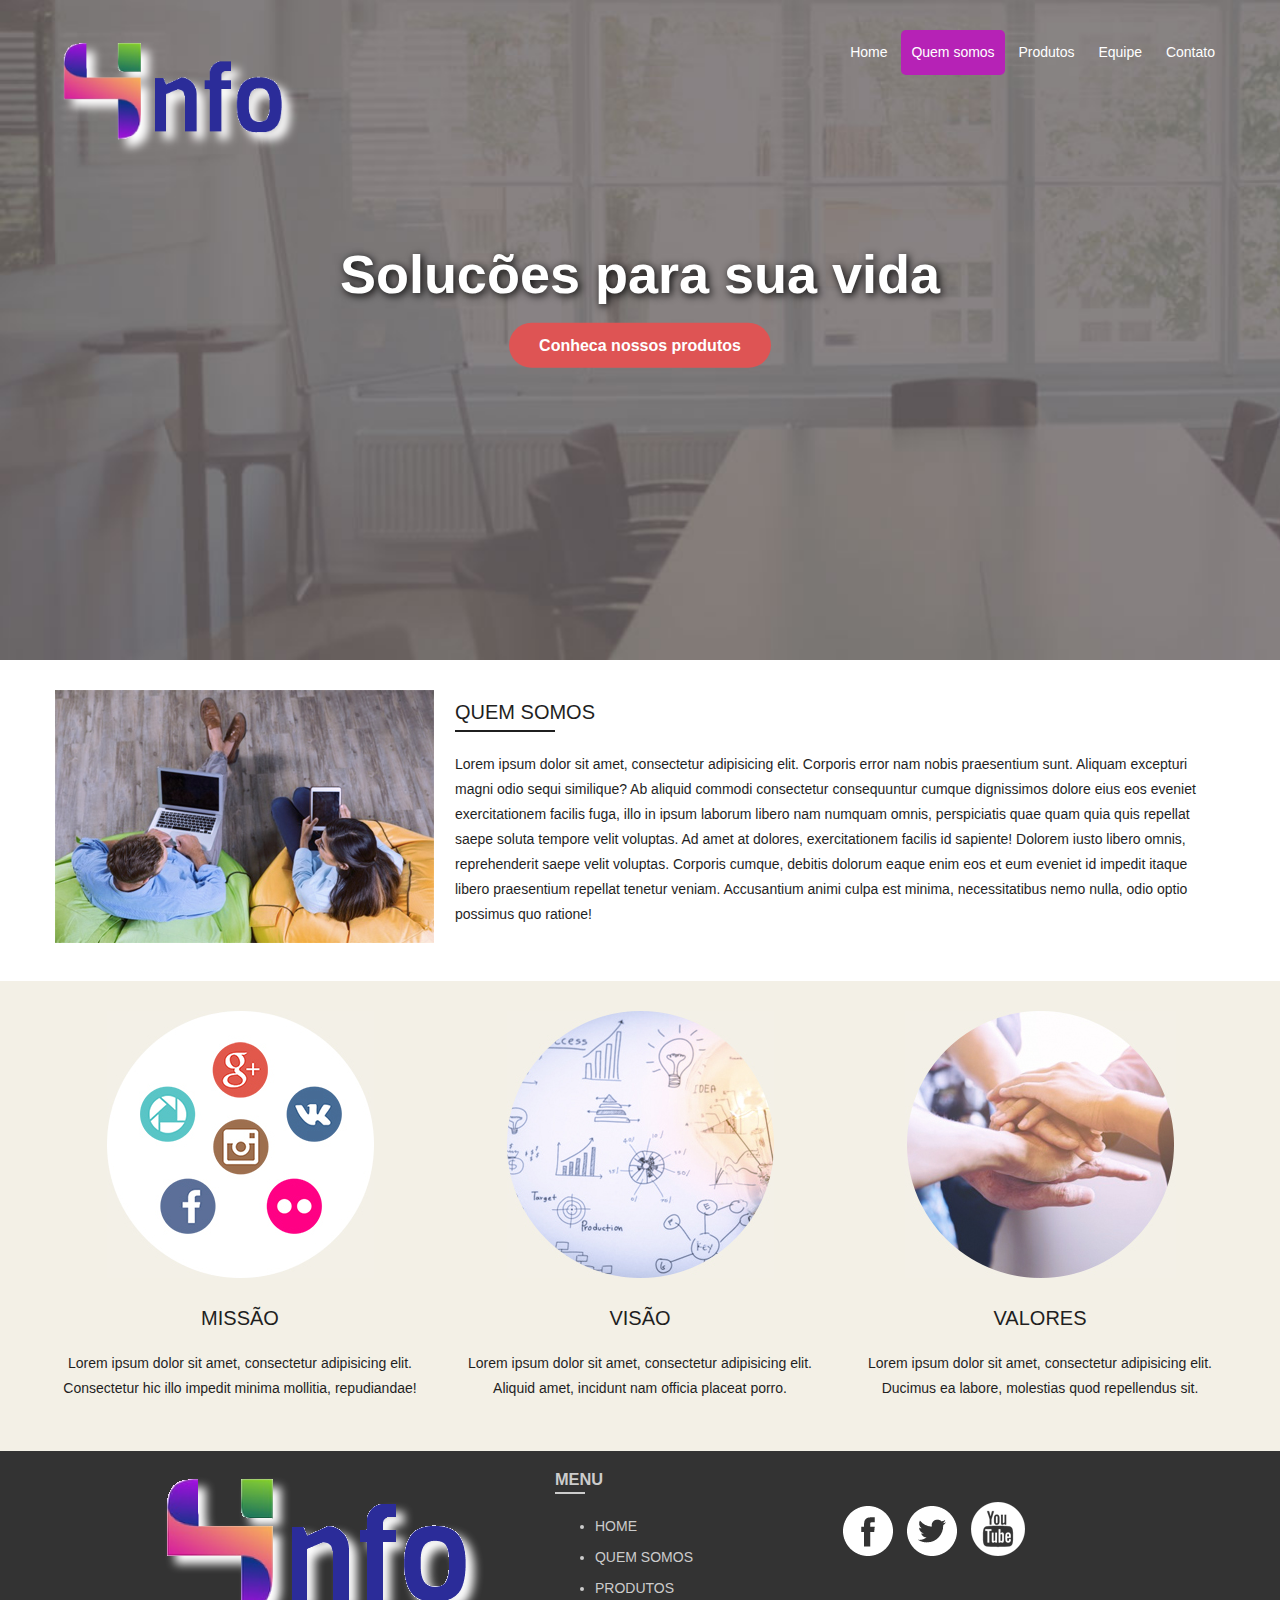
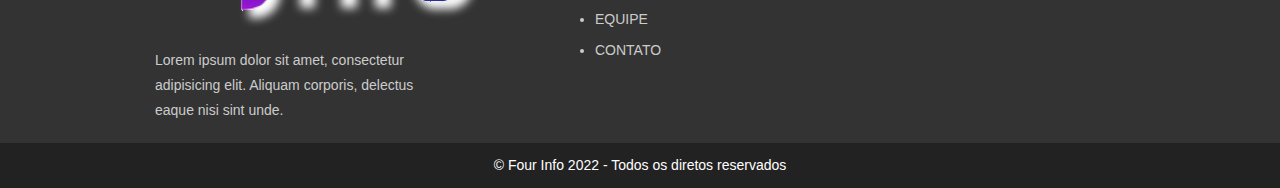
<file: site/quem-somos.html>
<!DOCTYPE html>
<html lang="pt-br">
<head>
  <meta charset="UTF-8">
  <title>Quem Somos - Loja de Informática do Quarto Período</title>
  <link href="https://fonts.googleapis.com/icon?family=Material+Icons"
        rel="stylesheet">
  <link rel="stylesheet" href="css/pages/quem-somos.css">
</head>
<body>
<header id="header" class="page-quem-somos">
  <div class="container">
    <div class="row">
      <div class="col col-desktop-3 drop-shadow"><img src="images/logo.png" alt="Logo FourInfo"></div>
      <div class="col col-desktop-9">
        <nav>
          <ul>
            <li><a href="index.html" >Home</a></li>
            <li><a href="quem-somos.html" class="active">Quem somos</a></li>
            <li><a href="produtos.html">Produtos</a></li>
            <li><a href="equipe.html">Equipe</a></li>
            <li><a href="contato.html">Contato</a></li>
          </ul>
        </nav>
      </div>
    </div>
    <div class="row">
      <div class="col col-desktop-12 title">
        <h1>Solucões para sua vida</h1>
        <a href="" class="btn">Conheca nossos produtos</a>
      </div>
    </div>
  </div>
</header>
<main>
  <section id="intro" class="section">
    <div class="container">
      <div class="row">
        <div class="col col-desktop-4">
          <img src="images/quem-somos/quem-somos_01.jpg" alt="">
        </div>
        <div class="col col-desktop-8">
          <h2>Quem Somos</h2>
          <p>Lorem ipsum dolor sit amet, consectetur adipisicing elit. Corporis error nam nobis praesentium sunt. Aliquam excepturi magni odio sequi similique? Ab aliquid commodi consectetur consequuntur cumque dignissimos dolore eius eos eveniet exercitationem facilis fuga, illo in ipsum laborum libero nam numquam omnis, perspiciatis quae quam quia quis repellat saepe soluta tempore velit voluptas. Ad amet at dolores, exercitationem facilis id sapiente! Dolorem iusto libero omnis, reprehenderit saepe velit voluptas. Corporis cumque, debitis dolorum eaque enim eos et eum eveniet id impedit itaque libero praesentium repellat tenetur veniam. Accusantium animi culpa est minima, necessitatibus nemo nulla, odio optio possimus quo ratione!</p>
        </div>
      </div>
    </div>
  </section>
  <section id="valores" class="section section-center">
    <div class="container">
      <div class="row">
        <div class="col col-desktop-4">
          <img src="images/quem-somos/quem-somos_02.jpg" alt="">
          <h2>Missão</h2>
          <p>Lorem ipsum dolor sit amet, consectetur adipisicing elit. Consectetur hic illo impedit minima mollitia, repudiandae!</p>
        </div>
        <div class="col col-desktop-4">
          <img src="images/quem-somos/quem-somos_03.jpg" alt="">
          <h2>Visão</h2>
          <p>Lorem ipsum dolor sit amet, consectetur adipisicing elit. Aliquid amet, incidunt nam officia placeat porro.</p>
        </div>
        <div class="col col-desktop-4">
          <img src="images/quem-somos/quem-somos_04.jpg" alt="">
          <h2>Valores</h2>
          <p>Lorem ipsum dolor sit amet, consectetur adipisicing elit. Ducimus ea labore, molestias quod repellendus sit.</p>
        </div>
      </div>
    </div>
  </section>
</main>
<footer id="footer">
  <div class="container">
    <div class="row">
      <div class="col col-offset-desktop-1 col-desktop-3">
        <p class = "drop-shadow"><a href="index.html"><img src="images/logo.png" alt=""></a></p>
        <p>Lorem ipsum dolor sit amet, consectetur adipisicing elit. Aliquam corporis, delectus eaque nisi sint unde.</p>
      </div>
      <div class="col col-offset-desktop-1 col-desktop-2">
        <h3>Menu</h3>
        <nav>
          <ul>
            <li><a href="index.html">Home</a></li>
            <li><a href="quem-somos.html">Quem somos</a></li>
            <li><a href="produtos.html">Produtos</a></li>
            <li><a href="equipe.html">Equipe</a></li>
            <li><a href="contato.html">Contato</a></li>
          </ul>
        </nav>
      </div>
      <div class="col col-desktop-3 social">
        <a href=""><img src="images/social-facebook.png" alt=""></a>
        <a href=""><img src="images/social-twitter.png" alt=""></a>
        <a href=""><img src="images/social-youtube.png" alt=""></a>
      </div>
    </div>
  </div>
</footer>
<div id="copyright">
  &copy; Four Info 2022 - Todos os diretos reservados
</div>
</body>
</html>
</file>
<file: base/CSS/style.css>
@import url('https://fonts.googleapis.com/css2?family=Aboreto&display=swap');
@import url('button.css');
*{
    margin: 0;
    padding: 0;
}

body{
    font-family: 'Aboreto', cursive;
    color: rgb(12, 12, 12);
    line-height: 25px;
}

a{
    text-decoration: none;
}

#header{
    width: 100vw;
    height: 550px;
    background: #000 no-repeat fixed;
    background-image:  url(../images/img.png);
    background-size: cover;
    text-align: center;
    justify-content: center;
    align-items: center;
    position: relative;
    padding-top: 30px;
}

#header h1{
    text-shadow: 2px 2px 8px black;
    font-size: 54px;
    color: orangered;
    padding-bottom: 30px;
}

#header a{
    color: white;

}


#header .title{
    position: absolute;
    left: 50%;
    top: 35%;
    transform: translate(-50%, -50%);
    text-align: center;
}


.link-interno{

    text-decoration: none;
    color: red;
    font-size: 30px;
}
.link-externo{

    text-decoration: none;
    color: darkblue;
    font-size: 30px;
}
#tabela{
    border: solid 1px black;
    color: black;
}

#tabela tbody tr:nth-child(even){
    background-color: gold;
}
#tabela tbody tr:nth-child(odd){
    background-color: darkorange;
}



ol li{
    color: red;
    font-size: 20px;
}
ul li{
    color: black;
    font-size: 20px;
}
</file>
<file: site/css/pages/home.css>
@import url(../style.css);

#header.page-home{
    background-image: url("../../images/background.jpg");
}

/*PRODUTOS*/
#produtos, #clientes, #equipe{
    text-align: center;
    padding: 30px 0 30px 0;
}

/*CLIENTES*/
#clientes{
    background-color: rgb(242, 242, 242);
}

#clientes .btn{
    margin-top: 80px;
}

#clientes .btn .material-icons{
    vertical-align: middle;
    font-size: 16px;
}

#clientes .container{
    max-width: 1000px;
}

/*EQUIPE*/
#equipe{
    background-color: rgb(89, 11, 173);
    color: #ffffff;
}

#equipe .img-box-round img{
    width: 120px;
    height: 120px;
}

#equipe h2:after{
    background-color: rgb(255, 255, 255);
}
</file>
<file: site/css/pages/contato.css>
@import url(../form.css);
@import url(../style.css);

#header.page-contato{
    background-image: url("../../images/background-contato.jpg");
}

main{
    background-color: rgb(243, 240, 231);
}

.btn{
    border-radius: 0;
    padding: 20px 60px;
    font-size: 18px;
}
</file>
<file: site/css/pages/equipe.css>
@import url(../style.css);

#header.page-equipe{
    background-image: url("../../images/background-equipe.jpg");
}

/*EQUIPE*/
#equipe{
    background-color: rgb(180, 171, 136);
    color: rgb(60,57,47);
}

#equipe .img-box-round img{
    width: 120px;
    height: 120px;
    border-radius: inherit;
    border-style: solid;
    border-color: #0df505;

}

#equipe h2:after{
    background-color: rgb(3, 3, 3);
}

.membro{
    position: relative;
}

.membro:hover .descricao{
    display: block;
}

.membro .descricao{
    background-color: rgba(0, 0, 0, 0.7);
    border: 5px solid rgba(0, 0, 0, 0.3);
    color: white;
    display: none;
    position: absolute;
    top: 50%;
    left: 50%;
    z-index: 99;
    width: 400px;
}

.membro:nth-child(4) .descricao, .membro:nth-child(5) .descricao{
    left: auto;
    right: 50%;
}
</file>
<file: site/css/pages/quem-somos.css>
@import url('../style.css');

#header.page-quem-somos{
    background-image: url("../../images/background-quem-somos.jpg");
}

#intro h2, #valores h2{
    font-size: 20px;
}

#intro h2{
    text-align: left;
}

#intro h2:after{
    margin: 5px 0 0;
}

#valores{
    background-color: #f3f0e6;
}

#valores h2:after{
    display: none;
}

#valores h2{
    margin-top: 20px;
}
</file>
